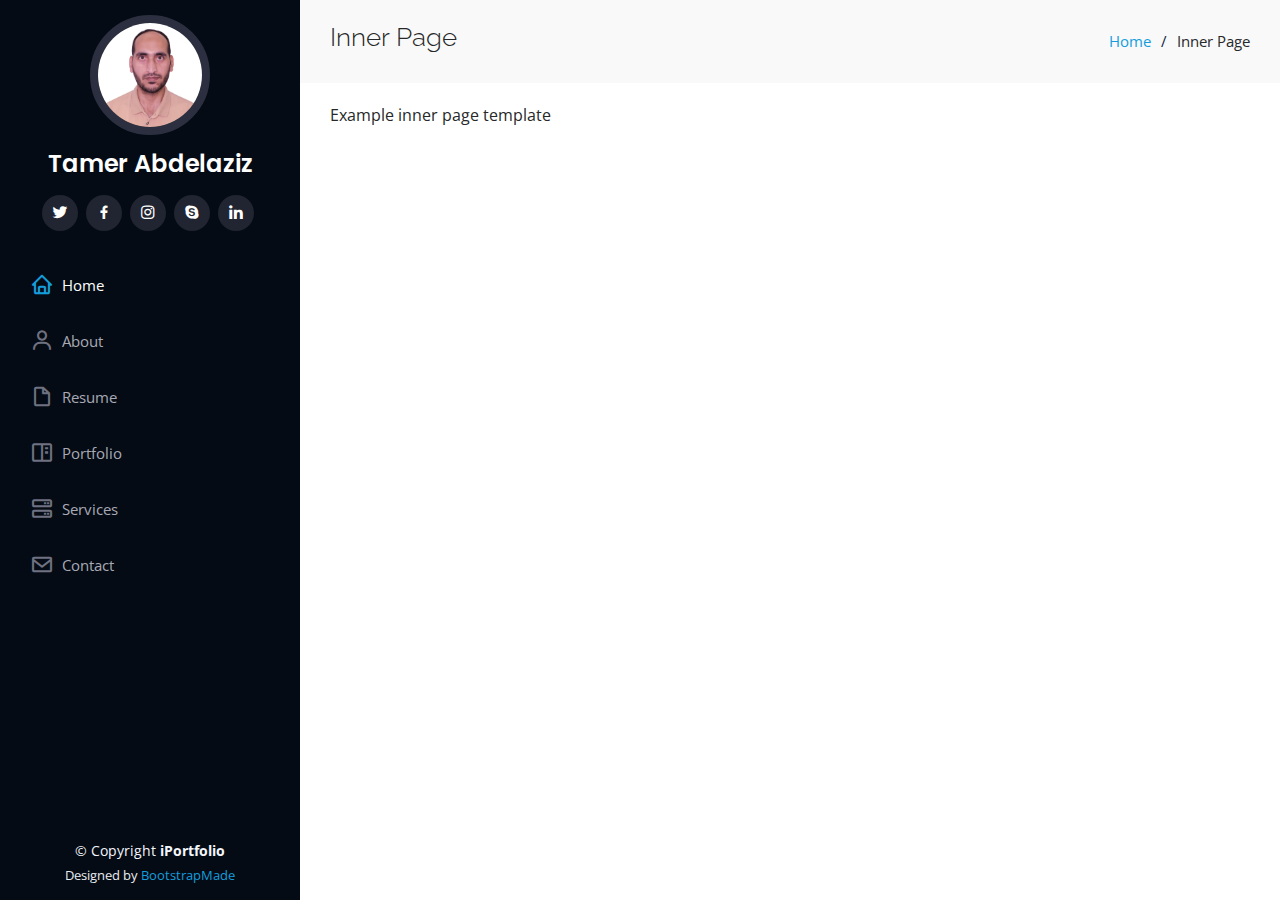
<file: inner-page.html>
<!DOCTYPE html>
<html lang="en">

<head>
  <meta charset="utf-8">
  <meta content="width=device-width, initial-scale=1.0" name="viewport">

  <title>Inner Page - iPortfolio Bootstrap Template</title>
  <meta content="" name="description">
  <meta content="" name="keywords">

  <!-- Favicons -->
  <link href="assets/img/favicon.png" rel="icon">
  <link href="assets/img/apple-touch-icon.png" rel="apple-touch-icon">

  <!-- Google Fonts -->
  <link href="https://fonts.googleapis.com/css?family=Open+Sans:300,300i,400,400i,600,600i,700,700i|Raleway:300,300i,400,400i,500,500i,600,600i,700,700i|Poppins:300,300i,400,400i,500,500i,600,600i,700,700i" rel="stylesheet">

  <!-- Vendor CSS Files -->
  <link href="assets/vendor/aos/aos.css" rel="stylesheet">
  <link href="assets/vendor/bootstrap/css/bootstrap.min.css" rel="stylesheet">
  <link href="assets/vendor/bootstrap-icons/bootstrap-icons.css" rel="stylesheet">
  <link href="assets/vendor/boxicons/css/boxicons.min.css" rel="stylesheet">
  <link href="assets/vendor/glightbox/css/glightbox.min.css" rel="stylesheet">
  <link href="assets/vendor/swiper/swiper-bundle.min.css" rel="stylesheet">

  <!-- Template Main CSS File -->
  <link href="assets/css/style.css" rel="stylesheet">

  <!-- =======================================================
  * Template Name: iPortfolio
  * Updated: Jul 27 2023 with Bootstrap v5.3.1
  * Template URL: https://bootstrapmade.com/iportfolio-bootstrap-portfolio-websites-template/
  * Author: BootstrapMade.com
  * License: https://bootstrapmade.com/license/
  ======================================================== -->
</head>

<body>

  <!-- ======= Mobile nav toggle button ======= -->
  <i class="bi bi-list mobile-nav-toggle d-xl-none"></i>

  <!-- ======= Header ======= -->
  <header id="header">
    <div class="d-flex flex-column">

      <div class="profile">
        <img src="assets/img/profile-img.jpg" alt="" class="img-fluid rounded-circle">
        <h1 class="text-light"><a href="index.html">Tamer Abdelaziz</a></h1>
        <div class="social-links mt-3 text-center">
          <a href="#" class="twitter"><i class="bx bxl-twitter"></i></a>
          <a href="#" class="facebook"><i class="bx bxl-facebook"></i></a>
          <a href="#" class="instagram"><i class="bx bxl-instagram"></i></a>
          <a href="#" class="google-plus"><i class="bx bxl-skype"></i></a>
          <a href="#" class="linkedin"><i class="bx bxl-linkedin"></i></a>
        </div>
      </div>

      <nav id="navbar" class="nav-menu navbar">
        <ul>
          <li><a href="#hero" class="nav-link scrollto active"><i class="bx bx-home"></i> <span>Home</span></a></li>
          <li><a href="#about" class="nav-link scrollto"><i class="bx bx-user"></i> <span>About</span></a></li>
          <li><a href="#resume" class="nav-link scrollto"><i class="bx bx-file-blank"></i> <span>Resume</span></a></li>
          <li><a href="#portfolio" class="nav-link scrollto"><i class="bx bx-book-content"></i> <span>Portfolio</span></a></li>
          <li><a href="#services" class="nav-link scrollto"><i class="bx bx-server"></i> <span>Services</span></a></li>
          <li><a href="#contact" class="nav-link scrollto"><i class="bx bx-envelope"></i> <span>Contact</span></a></li>
        </ul>
      </nav><!-- .nav-menu -->
    </div>
  </header><!-- End Header -->

  <main id="main">

    <!-- ======= Breadcrumbs ======= -->
    <section class="breadcrumbs">
      <div class="container">

        <div class="d-flex justify-content-between align-items-center">
          <h2>Inner Page</h2>
          <ol>
            <li><a href="index.html">Home</a></li>
            <li>Inner Page</li>
          </ol>
        </div>

      </div>
    </section><!-- End Breadcrumbs -->

    <section class="inner-page">
      <div class="container">
        <p>
          Example inner page template
        </p>
      </div>
    </section>

  </main><!-- End #main -->

  <!-- ======= Footer ======= -->
  <footer id="footer">
    <div class="container">
      <div class="copyright">
        &copy; Copyright <strong><span>iPortfolio</span></strong>
      </div>
      <div class="credits">
        <!-- All the links in the footer should remain intact. -->
        <!-- You can delete the links only if you purchased the pro version. -->
        <!-- Licensing information: https://bootstrapmade.com/license/ -->
        <!-- Purchase the pro version with working PHP/AJAX contact form: https://bootstrapmade.com/iportfolio-bootstrap-portfolio-websites-template/ -->
        Designed by <a href="https://bootstrapmade.com/">BootstrapMade</a>
      </div>
    </div>
  </footer><!-- End  Footer -->

  <a href="#" class="back-to-top d-flex align-items-center justify-content-center"><i class="bi bi-arrow-up-short"></i></a>

  <!-- Vendor JS Files -->
  <script src="assets/vendor/purecounter/purecounter_vanilla.js"></script>
  <script src="assets/vendor/aos/aos.js"></script>
  <script src="assets/vendor/bootstrap/js/bootstrap.bundle.min.js"></script>
  <script src="assets/vendor/glightbox/js/glightbox.min.js"></script>
  <script src="assets/vendor/isotope-layout/isotope.pkgd.min.js"></script>
  <script src="assets/vendor/swiper/swiper-bundle.min.js"></script>
  <script src="assets/vendor/typed.js/typed.umd.js"></script>
  <script src="assets/vendor/waypoints/noframework.waypoints.js"></script>
  <script src="assets/vendor/php-email-form/validate.js"></script>

  <!-- Template Main JS File -->
  <script src="assets/js/main.js"></script>

</body>

</html>
</file>
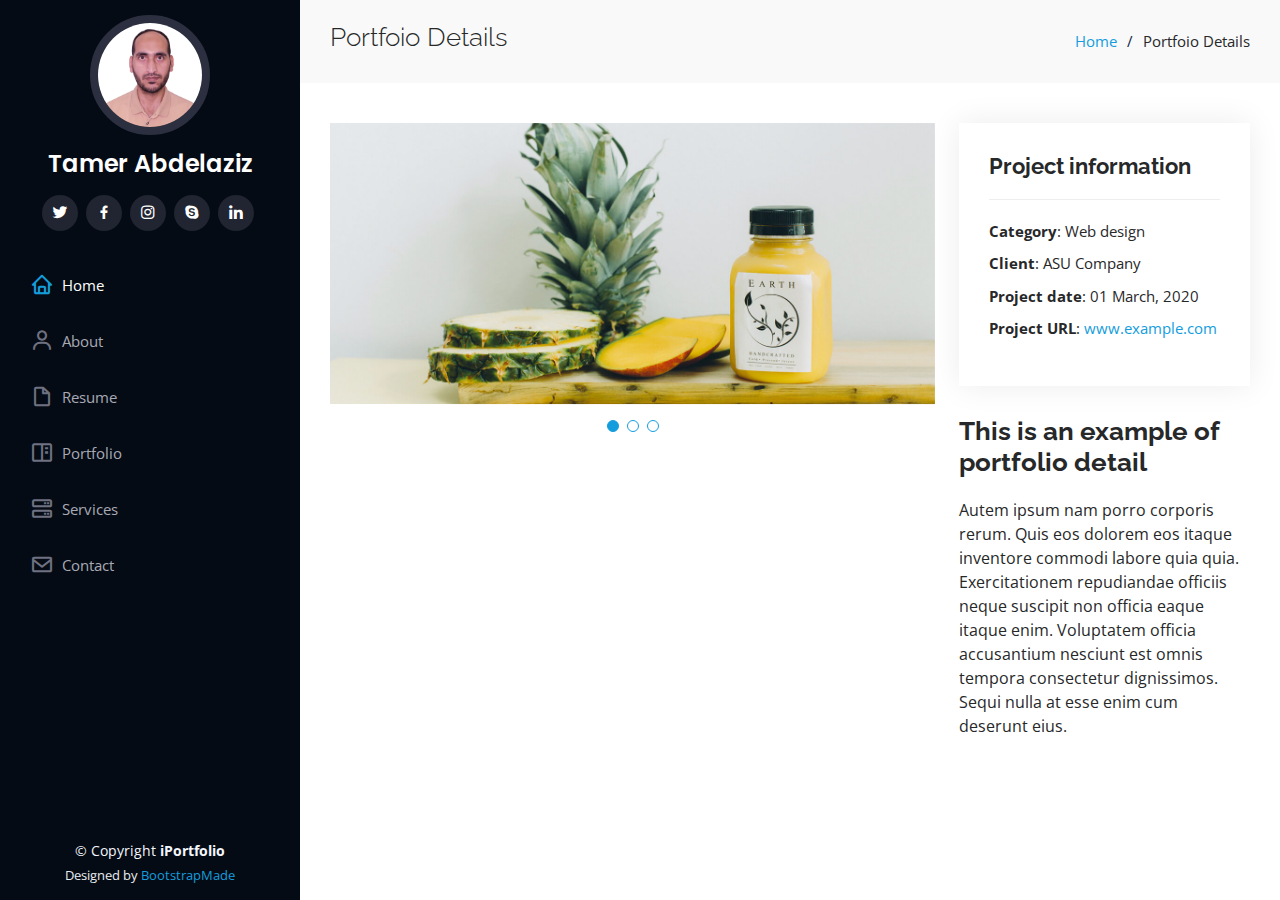
<file: portfolio-details.html>
<!DOCTYPE html>
<html lang="en">

<head>
  <meta charset="utf-8">
  <meta content="width=device-width, initial-scale=1.0" name="viewport">

  <title>Portfolio Details - iPortfolio Bootstrap Template</title>
  <meta content="" name="description">
  <meta content="" name="keywords">

  <!-- Favicons -->
  <link href="assets/img/favicon.png" rel="icon">
  <link href="assets/img/apple-touch-icon.png" rel="apple-touch-icon">

  <!-- Google Fonts -->
  <link href="https://fonts.googleapis.com/css?family=Open+Sans:300,300i,400,400i,600,600i,700,700i|Raleway:300,300i,400,400i,500,500i,600,600i,700,700i|Poppins:300,300i,400,400i,500,500i,600,600i,700,700i" rel="stylesheet">

  <!-- Vendor CSS Files -->
  <link href="assets/vendor/aos/aos.css" rel="stylesheet">
  <link href="assets/vendor/bootstrap/css/bootstrap.min.css" rel="stylesheet">
  <link href="assets/vendor/bootstrap-icons/bootstrap-icons.css" rel="stylesheet">
  <link href="assets/vendor/boxicons/css/boxicons.min.css" rel="stylesheet">
  <link href="assets/vendor/glightbox/css/glightbox.min.css" rel="stylesheet">
  <link href="assets/vendor/swiper/swiper-bundle.min.css" rel="stylesheet">

  <!-- Template Main CSS File -->
  <link href="assets/css/style.css" rel="stylesheet">

  <!-- =======================================================
  * Template Name: iPortfolio
  * Updated: Jul 27 2023 with Bootstrap v5.3.1
  * Template URL: https://bootstrapmade.com/iportfolio-bootstrap-portfolio-websites-template/
  * Author: BootstrapMade.com
  * License: https://bootstrapmade.com/license/
  ======================================================== -->
</head>

<body>

  <!-- ======= Mobile nav toggle button ======= -->
  <i class="bi bi-list mobile-nav-toggle d-xl-none"></i>

  <!-- ======= Header ======= -->
  <header id="header">
    <div class="d-flex flex-column">

      <div class="profile">
        <img src="assets/img/profile-img.jpg" alt="" class="img-fluid rounded-circle">
        <h1 class="text-light"><a href="index.html">Tamer Abdelaziz</a></h1>
        <div class="social-links mt-3 text-center">
          <a href="#" class="twitter"><i class="bx bxl-twitter"></i></a>
          <a href="#" class="facebook"><i class="bx bxl-facebook"></i></a>
          <a href="#" class="instagram"><i class="bx bxl-instagram"></i></a>
          <a href="#" class="google-plus"><i class="bx bxl-skype"></i></a>
          <a href="#" class="linkedin"><i class="bx bxl-linkedin"></i></a>
        </div>
      </div>

      <nav id="navbar" class="nav-menu navbar">
        <ul>
          <li><a href="#hero" class="nav-link scrollto active"><i class="bx bx-home"></i> <span>Home</span></a></li>
          <li><a href="#about" class="nav-link scrollto"><i class="bx bx-user"></i> <span>About</span></a></li>
          <li><a href="#resume" class="nav-link scrollto"><i class="bx bx-file-blank"></i> <span>Resume</span></a></li>
          <li><a href="#portfolio" class="nav-link scrollto"><i class="bx bx-book-content"></i> <span>Portfolio</span></a></li>
          <li><a href="#services" class="nav-link scrollto"><i class="bx bx-server"></i> <span>Services</span></a></li>
          <li><a href="#contact" class="nav-link scrollto"><i class="bx bx-envelope"></i> <span>Contact</span></a></li>
        </ul>
      </nav><!-- .nav-menu -->
    </div>
  </header><!-- End Header -->

  <main id="main">

    <!-- ======= Breadcrumbs ======= -->
    <section id="breadcrumbs" class="breadcrumbs">
      <div class="container">

        <div class="d-flex justify-content-between align-items-center">
          <h2>Portfoio Details</h2>
          <ol>
            <li><a href="index.html">Home</a></li>
            <li>Portfoio Details</li>
          </ol>
        </div>

      </div>
    </section><!-- End Breadcrumbs -->

    <!-- ======= Portfolio Details Section ======= -->
    <section id="portfolio-details" class="portfolio-details">
      <div class="container">

        <div class="row gy-4">

          <div class="col-lg-8">
            <div class="portfolio-details-slider swiper">
              <div class="swiper-wrapper align-items-center">

                <div class="swiper-slide">
                  <img src="assets/img/portfolio/portfolio-details-1.jpg" alt="">
                </div>

                <div class="swiper-slide">
                  <img src="assets/img/portfolio/portfolio-details-2.jpg" alt="">
                </div>

                <div class="swiper-slide">
                  <img src="assets/img/portfolio/portfolio-details-3.jpg" alt="">
                </div>

              </div>
              <div class="swiper-pagination"></div>
            </div>
          </div>

          <div class="col-lg-4">
            <div class="portfolio-info">
              <h3>Project information</h3>
              <ul>
                <li><strong>Category</strong>: Web design</li>
                <li><strong>Client</strong>: ASU Company</li>
                <li><strong>Project date</strong>: 01 March, 2020</li>
                <li><strong>Project URL</strong>: <a href="#">www.example.com</a></li>
              </ul>
            </div>
            <div class="portfolio-description">
              <h2>This is an example of portfolio detail</h2>
              <p>
                Autem ipsum nam porro corporis rerum. Quis eos dolorem eos itaque inventore commodi labore quia quia. Exercitationem repudiandae officiis neque suscipit non officia eaque itaque enim. Voluptatem officia accusantium nesciunt est omnis tempora consectetur dignissimos. Sequi nulla at esse enim cum deserunt eius.
              </p>
            </div>
          </div>

        </div>

      </div>
    </section><!-- End Portfolio Details Section -->

  </main><!-- End #main -->

  <!-- ======= Footer ======= -->
  <footer id="footer">
    <div class="container">
      <div class="copyright">
        &copy; Copyright <strong><span>iPortfolio</span></strong>
      </div>
      <div class="credits">
        <!-- All the links in the footer should remain intact. -->
        <!-- You can delete the links only if you purchased the pro version. -->
        <!-- Licensing information: https://bootstrapmade.com/license/ -->
        <!-- Purchase the pro version with working PHP/AJAX contact form: https://bootstrapmade.com/iportfolio-bootstrap-portfolio-websites-template/ -->
        Designed by <a href="https://bootstrapmade.com/">BootstrapMade</a>
      </div>
    </div>
  </footer><!-- End  Footer -->

  <a href="#" class="back-to-top d-flex align-items-center justify-content-center"><i class="bi bi-arrow-up-short"></i></a>

  <!-- Vendor JS Files -->
  <script src="assets/vendor/purecounter/purecounter_vanilla.js"></script>
  <script src="assets/vendor/aos/aos.js"></script>
  <script src="assets/vendor/bootstrap/js/bootstrap.bundle.min.js"></script>
  <script src="assets/vendor/glightbox/js/glightbox.min.js"></script>
  <script src="assets/vendor/isotope-layout/isotope.pkgd.min.js"></script>
  <script src="assets/vendor/swiper/swiper-bundle.min.js"></script>
  <script src="assets/vendor/typed.js/typed.umd.js"></script>
  <script src="assets/vendor/waypoints/noframework.waypoints.js"></script>
  <script src="assets/vendor/php-email-form/validate.js"></script>

  <!-- Template Main JS File -->
  <script src="assets/js/main.js"></script>

</body>

</html>
</file>
<file: assets/css/style.css>
/**
* Template Name: iPortfolio
* Updated: Jul 27 2023 with Bootstrap v5.3.1
* Template URL: https://bootstrapmade.com/iportfolio-bootstrap-portfolio-websites-template/
* Author: BootstrapMade.com
* License: https://bootstrapmade.com/license/
*/

/*--------------------------------------------------------------
# General
--------------------------------------------------------------*/
body {
  font-family: "Open Sans", sans-serif;
  color: #272829;
}

a {
  color: #149ddd;
  text-decoration: none;
}

a:hover {
  color: #37b3ed;
  text-decoration: none;
}

h1,
h2,
h3,
h4,
h5,
h6 {
  font-family: "Raleway", sans-serif;
}

/*--------------------------------------------------------------
# Back to top button
--------------------------------------------------------------*/
.back-to-top {
  position: fixed;
  visibility: hidden;
  opacity: 0;
  right: 15px;
  bottom: 15px;
  z-index: 996;
  background: #149ddd;
  width: 40px;
  height: 40px;
  border-radius: 50px;
  transition: all 0.4s;
}

.back-to-top i {
  font-size: 28px;
  color: #fff;
  line-height: 0;
}

.back-to-top:hover {
  background: #2eafec;
  color: #fff;
}

.back-to-top.active {
  visibility: visible;
  opacity: 1;
}

/*--------------------------------------------------------------
# Header
--------------------------------------------------------------*/
#header {
  position: fixed;
  top: 0;
  left: 0;
  bottom: 0;
  width: 300px;
  transition: all ease-in-out 0.5s;
  z-index: 9997;
  transition: all 0.5s;
  padding: 0 15px;
  background: #040b14;
  overflow-y: auto;
}

#header .profile img {
  margin: 15px auto;
  display: block;
  width: 120px;
  border: 8px solid #2c2f3f;
}

#header .profile h1 {
  font-size: 24px;
  margin: 0;
  padding: 0;
  font-weight: 600;
  -moz-text-align-last: center;
  text-align-last: center;
  font-family: "Poppins", sans-serif;
}

#header .profile h1 a,
#header .profile h1 a:hover {
  color: #fff;
  text-decoration: none;
}

#header .profile .social-links a {
  font-size: 18px;
  display: inline-block;
  background: #212431;
  color: #fff;
  line-height: 1;
  padding: 8px 0;
  margin-right: 4px;
  border-radius: 50%;
  text-align: center;
  width: 36px;
  height: 36px;
  transition: 0.3s;
}

#header .profile .social-links a:hover {
  background: #149ddd;
  color: #fff;
  text-decoration: none;
}

#main {
  margin-left: 300px;
}

.container,
.container-fluid {
  padding-left: 30px;
  padding-right: 30px;
}

@media (max-width: 1199px) {
  #header {
    left: -300px;
  }

  #main {
    margin-left: 0;
  }

  .container,
  .container-fluid {
    padding-left: 12px;
    padding-right: 12px;
  }
}

/*--------------------------------------------------------------
# Navigation Menu
--------------------------------------------------------------*/
/* Desktop Navigation */
.nav-menu {
  padding: 30px 0 0 0;
}

.nav-menu * {
  margin: 0;
  padding: 0;
  list-style: none;
}

.nav-menu>ul>li {
  position: relative;
  white-space: nowrap;
}

.nav-menu a,
.nav-menu a:focus {
  display: flex;
  align-items: center;
  color: #a8a9b4;
  padding: 12px 15px;
  margin-bottom: 8px;
  transition: 0.3s;
  font-size: 15px;
}

.nav-menu a i,
.nav-menu a:focus i {
  font-size: 24px;
  padding-right: 8px;
  color: #6f7180;
}

.nav-menu a:hover,
.nav-menu .active,
.nav-menu .active:focus,
.nav-menu li:hover>a {
  text-decoration: none;
  color: #fff;
}

.nav-menu a:hover i,
.nav-menu .active i,
.nav-menu .active:focus i,
.nav-menu li:hover>a i {
  color: #149ddd;
}

/* Mobile Navigation */
.mobile-nav-toggle {
  position: fixed;
  right: 15px;
  top: 15px;
  z-index: 9998;
  border: 0;
  font-size: 24px;
  transition: all 0.4s;
  outline: none !important;
  background-color: #149ddd;
  color: #fff;
  width: 40px;
  height: 40px;
  display: inline-flex;
  align-items: center;
  justify-content: center;
  line-height: 0;
  border-radius: 50px;
  cursor: pointer;
}

.mobile-nav-active {
  overflow: hidden;
}

.mobile-nav-active #header {
  left: 0;
}

/*--------------------------------------------------------------
# Hero Section
--------------------------------------------------------------*/
#hero {
  width: 100%;
  height: 100vh;
  background: url("../img/hero-bg.jpg") top center;
  background-size: cover;
}

#hero:before {
  content: "";
  background: rgba(5, 13, 24, 0.3);
  position: absolute;
  bottom: 0;
  top: 0;
  left: 0;
  right: 0;
  z-index: 1;
}

#hero .hero-container {
  position: relative;
  z-index: 2;
  min-width: 300px;
}

#hero h1 {
  margin: 0 0 10px 0;
  font-size: 64px;
  font-weight: 700;
  line-height: 56px;
  color: #fff;
}

#hero p {
  color: #fff;
  margin-bottom: 50px;
  font-size: 26px;
  font-family: "Poppins", sans-serif;
}

#hero p span {
  color: #fff;
  padding-bottom: 4px;
  letter-spacing: 1px;
  border-bottom: 3px solid #149ddd;
}

@media (min-width: 1024px) {
  #hero {
    background-attachment: fixed;
  }
}

@media (max-width: 768px) {
  #hero h1 {
    font-size: 28px;
    line-height: 36px;
  }

  #hero h2 {
    font-size: 18px;
    line-height: 24px;
    margin-bottom: 30px;
  }
}

/*--------------------------------------------------------------
# Sections General
--------------------------------------------------------------*/
section {
  padding: 20px 0;
  overflow: hidden;
}

.section-bg {
  background: #f5f8fd;
}

.section-title {
  padding-bottom: 30px;
}

.section-title h2 {
  font-size: 32px;
  font-weight: bold;
  margin-bottom: 20px;
  padding-bottom: 20px;
  position: relative;
  color: #173b6c;
}

.section-title h2::after {
  content: "";
  position: absolute;
  display: block;
  width: 50px;
  height: 3px;
  background: #149ddd;
  bottom: 0;
  left: 0;
}

.section-title p {
  margin-bottom: 0;
}

/*--------------------------------------------------------------
# About
--------------------------------------------------------------*/
.about .content h3 {
  font-weight: 700;
  font-size: 26px;
  color: #173b6c;
}

.about .content ul {
  list-style: none;
  padding: 0;
}

.about .content ul li {
  margin-bottom: 20px;
  display: flex;
  align-items: center;
}

.about .content ul strong {
  margin-right: 10px;
}

.about .content ul i {
  font-size: 16px;
  margin-right: 5px;
  color: #149ddd;
  line-height: 0;
}

.about .content p:last-child {
  margin-bottom: 0;
}

/*--------------------------------------------------------------
# Facts
--------------------------------------------------------------*/
.facts {
  padding-bottom: 30px;
}

.facts .count-box {
  padding: 30px;
  width: 100%;
}

.facts .count-box i {
  display: block;
  font-size: 44px;
  color: #149ddd;
  float: left;
  line-height: 0;
}

.facts .count-box span {
  font-size: 48px;
  line-height: 40px;
  display: block;
  font-weight: 700;
  color: #050d18;
  margin-left: 60px;
}

.facts .count-box p {
  padding: 15px 0 0 0;
  margin: 0 0 0 60px;
  font-family: "Raleway", sans-serif;
  font-size: 14px;
  color: #122f57;
}

.facts .count-box a {
  font-weight: 600;
  display: block;
  margin-top: 20px;
  color: #122f57;
  font-size: 15px;
  font-family: "Poppins", sans-serif;
  transition: ease-in-out 0.3s;
}

.facts .count-box a:hover {
  color: #1f5297;
}

/*--------------------------------------------------------------
# Akills
--------------------------------------------------------------*/
.skills .progress {
  height: 60px;
  display: block;
  background: none;
  border-radius: 0;
}

.skills .progress .skill {
  padding: 0;
  margin: 0 0 6px 0;
  text-transform: uppercase;
  display: block;
  font-weight: 600;
  font-family: "Poppins", sans-serif;
  color: #050d18;
}

.skills .progress .skill .val {
  float: right;
  font-style: normal;
}

.skills .progress-bar-wrap {
  background: #dce8f8;
  height: 10px;
}

.skills .progress-bar {
  width: 1px;
  height: 10px;
  transition: 0.9s;
  background-color: #149ddd;
}

/*--------------------------------------------------------------
# Resume
--------------------------------------------------------------*/
.resume .resume-title {
  font-size: 26px;
  font-weight: 700;
  margin-top: 20px;
  margin-bottom: 20px;
  color: #050d18;
}

.resume .resume-item {
  padding: 0 0 20px 20px;
  margin-top: -2px;
  border-left: 2px solid #1f5297;
  position: relative;
}

.resume .resume-item h4 {
  line-height: 18px;
  font-size: 18px;
  font-weight: 600;
  text-transform: uppercase;
  font-family: "Poppins", sans-serif;
  color: #050d18;
  margin-bottom: 10px;
}

.resume .resume-item h5 {
  font-size: 16px;
  background: #e4edf9;
  padding: 5px 15px;
  display: inline-block;
  font-weight: 600;
  margin-bottom: 10px;
}

.resume .resume-item ul {
  padding-left: 20px;
}

.resume .resume-item ul li {
  padding-bottom: 10px;
}

.resume .resume-item:last-child {
  padding-bottom: 0;
}

.resume .resume-item::before {
  content: "";
  position: absolute;
  width: 16px;
  height: 16px;
  border-radius: 50px;
  left: -9px;
  top: 0;
  background: #fff;
  border: 2px solid #1f5297;
}

/*--------------------------------------------------------------
# Portfolio
--------------------------------------------------------------*/
.portfolio .portfolio-item {
  margin-bottom: 30px;
}

.portfolio #portfolio-flters {
  padding: 0;
  margin: 0 auto 35px auto;
  list-style: none;
  text-align: center;
  background: #fff;
  border-radius: 50px;
  padding: 2px 15px;
}

.portfolio #portfolio-flters li {
  cursor: pointer;
  display: inline-block;
  padding: 10px 15px 8px 15px;
  font-size: 14px;
  font-weight: 600;
  line-height: 1;
  text-transform: uppercase;
  color: #272829;
  margin-bottom: 5px;
  transition: all 0.3s ease-in-out;
}

.portfolio #portfolio-flters li:hover,
.portfolio #portfolio-flters li.filter-active {
  color: #149ddd;
}

.portfolio #portfolio-flters li:last-child {
  margin-right: 0;
}

.portfolio .portfolio-wrap {
  transition: 0.3s;
  position: relative;
  overflow: hidden;
  z-index: 1;
}

.portfolio .portfolio-wrap::before {
  content: "";
  background: rgba(255, 255, 255, 0.5);
  position: absolute;
  left: 0;
  right: 0;
  top: 0;
  bottom: 0;
  transition: all ease-in-out 0.3s;
  z-index: 2;
  opacity: 0;
}

.portfolio .portfolio-wrap .portfolio-links {
  opacity: 1;
  left: 0;
  right: 0;
  bottom: -60px;
  z-index: 3;
  position: absolute;
  transition: all ease-in-out 0.3s;
  display: flex;
  justify-content: center;
}

.portfolio .portfolio-wrap .portfolio-links a {
  color: #fff;
  font-size: 28px;
  text-align: center;
  background: rgba(20, 157, 221, 0.75);
  transition: 0.3s;
  width: 50%;
}

.portfolio .portfolio-wrap .portfolio-links a:hover {
  background: rgba(20, 157, 221, 0.95);
}

.portfolio .portfolio-wrap .portfolio-links a+a {
  border-left: 1px solid #37b3ed;
}

.portfolio .portfolio-wrap:hover::before {
  top: 0;
  left: 0;
  right: 0;
  bottom: 0;
  opacity: 1;
}

.portfolio .portfolio-wrap:hover .portfolio-links {
  opacity: 1;
  bottom: 0;
}

/*--------------------------------------------------------------
# Portfolio Details
--------------------------------------------------------------*/
.portfolio-details {
  padding-top: 40px;
}

.portfolio-details .portfolio-details-slider img {
  width: 100%;
}

.portfolio-details .portfolio-details-slider .swiper-pagination {
  margin-top: 20px;
  position: relative;
}

.portfolio-details .portfolio-details-slider .swiper-pagination .swiper-pagination-bullet {
  width: 12px;
  height: 12px;
  background-color: #fff;
  opacity: 1;
  border: 1px solid #149ddd;
}

.portfolio-details .portfolio-details-slider .swiper-pagination .swiper-pagination-bullet-active {
  background-color: #149ddd;
}

.portfolio-details .portfolio-info {
  padding: 30px;
  box-shadow: 0px 0 30px rgba(5, 13, 24, 0.08);
}

.portfolio-details .portfolio-info h3 {
  font-size: 22px;
  font-weight: 700;
  margin-bottom: 20px;
  padding-bottom: 20px;
  border-bottom: 1px solid #eee;
}

.portfolio-details .portfolio-info ul {
  list-style: none;
  padding: 0;
  font-size: 15px;
}

.portfolio-details .portfolio-info ul li+li {
  margin-top: 10px;
}

.portfolio-details .portfolio-description {
  padding-top: 30px;
}

.portfolio-details .portfolio-description h2 {
  font-size: 26px;
  font-weight: 700;
  margin-bottom: 20px;
}

.portfolio-details .portfolio-description p {
  padding: 0;
}

/*--------------------------------------------------------------
# Services
--------------------------------------------------------------*/
.services .icon-box {
  margin-bottom: 20px;
}

.services .icon {
  float: left;
  display: flex;
  align-items: center;
  justify-content: center;
  width: 54px;
  height: 54px;
  background: #149ddd;
  border-radius: 50%;
  transition: 0.5s;
  border: 1px solid #149ddd;
}

.services .icon i {
  color: #fff;
  font-size: 24px;
  line-height: 0;
}

.services .icon-box:hover .icon {
  background: #fff;
}

.services .icon-box:hover .icon i {
  color: #149ddd;
}

.services .title {
  margin-left: 80px;
  font-weight: 700;
  margin-bottom: 15px;
  font-size: 18px;
}

.services .title a {
  color: #343a40;
}

.services .title a:hover {
  color: #149ddd;
}

.services .description {
  margin-left: 80px;
  line-height: 24px;
  font-size: 14px;
}

/*--------------------------------------------------------------
# Testimonials
--------------------------------------------------------------*/
.testimonials .testimonials-carousel,
.testimonials .testimonials-slider {
  overflow: hidden;
}

.testimonials .testimonial-item {
  box-sizing: content-box;
  text-align: center;
  min-height: 320px;
}

.testimonials .testimonial-item .testimonial-img {
  width: 90px;
  border-radius: 50%;
  margin: 0 auto;
}

.testimonials .testimonial-item h3 {
  font-size: 18px;
  font-weight: bold;
  margin: 10px 0 5px 0;
  color: #111;
}

.testimonials .testimonial-item h4 {
  font-size: 14px;
  color: #999;
  margin: 0;
}

.testimonials .testimonial-item .quote-icon-left,
.testimonials .testimonial-item .quote-icon-right {
  color: #c3e8fa;
  font-size: 26px;
}

.testimonials .testimonial-item .quote-icon-left {
  display: inline-block;
  left: -5px;
  position: relative;
}

.testimonials .testimonial-item .quote-icon-right {
  display: inline-block;
  right: -5px;
  position: relative;
  top: 10px;
}

.testimonials .testimonial-item p {
  font-style: italic;
  margin: 0 15px 15px 15px;
  padding: 20px;
  background: #fff;
  position: relative;
  margin-bottom: 35px;
  border-radius: 6px;
  box-shadow: 0px 2px 15px rgba(0, 0, 0, 0.1);
}

.testimonials .testimonial-item p::after {
  content: "";
  width: 0;
  height: 0;
  border-top: 20px solid #fff;
  border-right: 20px solid transparent;
  border-left: 20px solid transparent;
  position: absolute;
  bottom: -20px;
  left: calc(50% - 20px);
}

.testimonials .swiper-pagination {
  margin-top: 20px;
  position: relative;
}

.testimonials .swiper-pagination .swiper-pagination-bullet {
  width: 12px;
  height: 12px;
  background-color: #fff;
  opacity: 1;
  border: 1px solid #149ddd;
}

.testimonials .swiper-pagination .swiper-pagination-bullet-active {
  background-color: #149ddd;
}

/*--------------------------------------------------------------
# Contact
--------------------------------------------------------------*/
.contact {
  padding-bottom: 130px;
}

.contact .info {
  padding: 30px;
  background: #fff;
  width: 100%;
  box-shadow: 0 0 24px 0 rgba(0, 0, 0, 0.12);
}

.contact .info i {
  font-size: 20px;
  color: #149ddd;
  float: left;
  width: 44px;
  height: 44px;
  background: #dff3fc;
  display: flex;
  justify-content: center;
  align-items: center;
  border-radius: 50px;
  transition: all 0.3s ease-in-out;
}

.contact .info h4 {
  padding: 0 0 0 60px;
  font-size: 22px;
  font-weight: 600;
  margin-bottom: 5px;
  color: #050d18;
}

.contact .info p {
  padding: 0 0 10px 60px;
  margin-bottom: 20px;
  font-size: 14px;
  color: #173b6c;
}

.contact .info .email p {
  padding-top: 5px;
}

.contact .info .social-links {
  padding-left: 60px;
}

.contact .info .social-links a {
  font-size: 18px;
  display: inline-block;
  background: #333;
  color: #fff;
  line-height: 1;
  padding: 8px 0;
  border-radius: 50%;
  text-align: center;
  width: 36px;
  height: 36px;
  transition: 0.3s;
  margin-right: 10px;
}

.contact .info .social-links a:hover {
  background: #149ddd;
  color: #fff;
}

.contact .info .email:hover i,
.contact .info .address:hover i,
.contact .info .phone:hover i {
  background: #149ddd;
  color: #fff;
}

.contact .php-email-form {
  width: 100%;
  padding: 30px;
  background: #fff;
  box-shadow: 0 0 24px 0 rgba(0, 0, 0, 0.12);
}

.contact .php-email-form .form-group {
  padding-bottom: 8px;
}

.contact .php-email-form .validate {
  display: none;
  color: red;
  margin: 0 0 15px 0;
  font-weight: 400;
  font-size: 13px;
}

.contact .php-email-form .error-message {
  display: none;
  color: #fff;
  background: #ed3c0d;
  text-align: left;
  padding: 15px;
  font-weight: 600;
}

.contact .php-email-form .error-message br+br {
  margin-top: 25px;
}

.contact .php-email-form .sent-message {
  display: none;
  color: #fff;
  background: #18d26e;
  text-align: center;
  padding: 15px;
  font-weight: 600;
}

.contact .php-email-form .loading {
  display: none;
  background: #fff;
  text-align: center;
  padding: 15px;
}

.contact .php-email-form .loading:before {
  content: "";
  display: inline-block;
  border-radius: 50%;
  width: 24px;
  height: 24px;
  margin: 0 10px -6px 0;
  border: 3px solid #18d26e;
  border-top-color: #eee;
  animation: animate-loading 1s linear infinite;
}

.contact .php-email-form .form-group {
  margin-bottom: 15px;
}

.contact .php-email-form label {
  padding-bottom: 8px;
}

.contact .php-email-form input,
.contact .php-email-form textarea {
  border-radius: 0;
  box-shadow: none;
  font-size: 14px;
}

.contact .php-email-form input {
  height: 44px;
}

.contact .php-email-form textarea {
  padding: 10px 15px;
}

.contact .php-email-form button[type=submit] {
  background: #149ddd;
  border: 0;
  padding: 10px 24px;
  color: #fff;
  transition: 0.4s;
  border-radius: 4px;
}

.contact .php-email-form button[type=submit]:hover {
  background: #37b3ed;
}

@keyframes animate-loading {
  0% {
    transform: rotate(0deg);
  }

  100% {
    transform: rotate(360deg);
  }
}

/*--------------------------------------------------------------
# Breadcrumbs
--------------------------------------------------------------*/
.breadcrumbs {
  padding: 20px 0;
  background: #f9f9f9;
}

.breadcrumbs h2 {
  font-size: 26px;
  font-weight: 300;
}

.breadcrumbs ol {
  display: flex;
  flex-wrap: wrap;
  list-style: none;
  padding: 0;
  margin: 0;
  font-size: 15px;
}

.breadcrumbs ol li+li {
  padding-left: 10px;
}

.breadcrumbs ol li+li::before {
  display: inline-block;
  padding-right: 10px;
  color: #0e2442;
  content: "/";
}

@media (max-width: 768px) {
  .breadcrumbs .d-flex {
    display: block !important;
  }

  .breadcrumbs ol {
    display: block;
  }

  .breadcrumbs ol li {
    display: inline-block;
  }
}

li{
  margin: 10px 0;
}

/*--------------------------------------------------------------
# Footer
--------------------------------------------------------------*/
#footer {
  padding: 15px;
  color: #f4f6fd;
  font-size: 14px;
  position: fixed;
  left: 0;
  bottom: 0;
  width: 300px;
  z-index: 9999;
  background: #040b14;
}

#footer .copyright {
  text-align: center;
}

#footer .credits {
  padding-top: 5px;
  text-align: center;
  font-size: 13px;
  color: #eaebf0;
}

@media (max-width: 1199px) {
  #footer {
    position: static;
    width: auto;
    padding-right: 20px 15px;
  }
}
</file>
